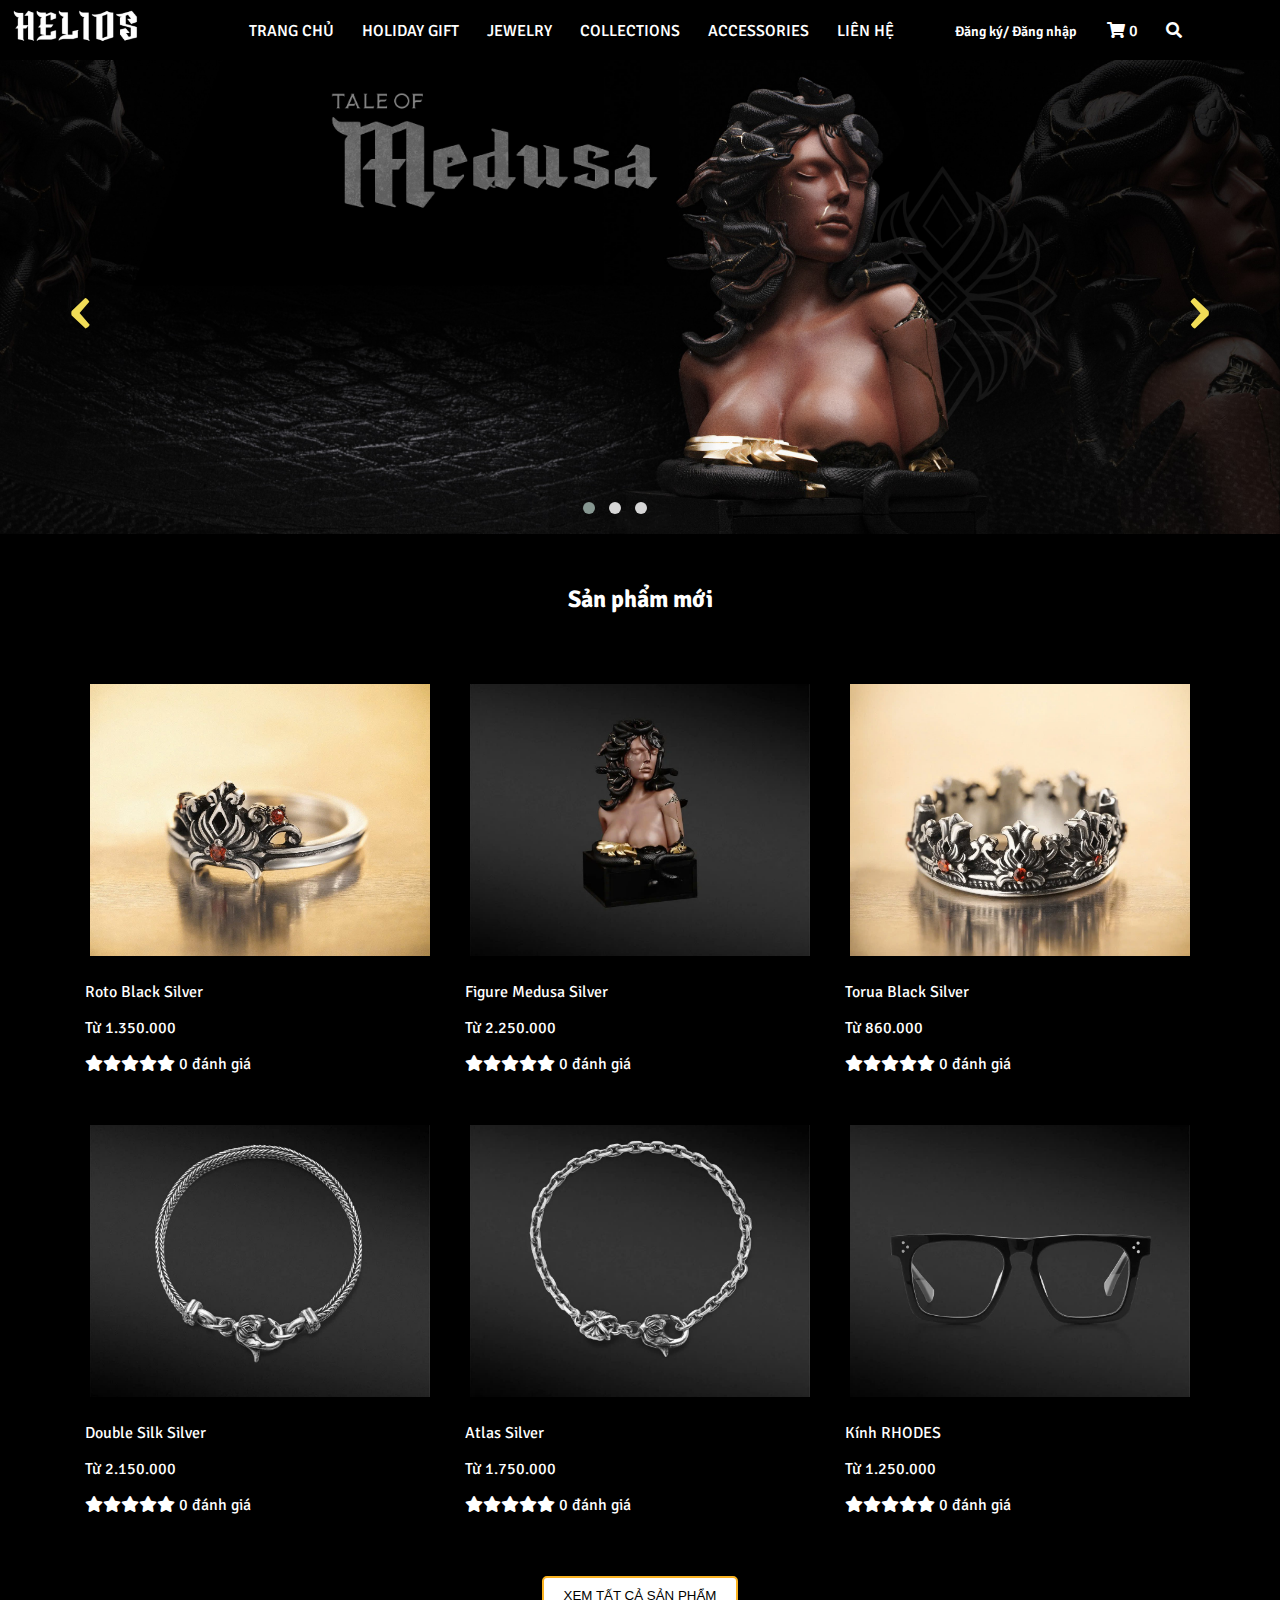
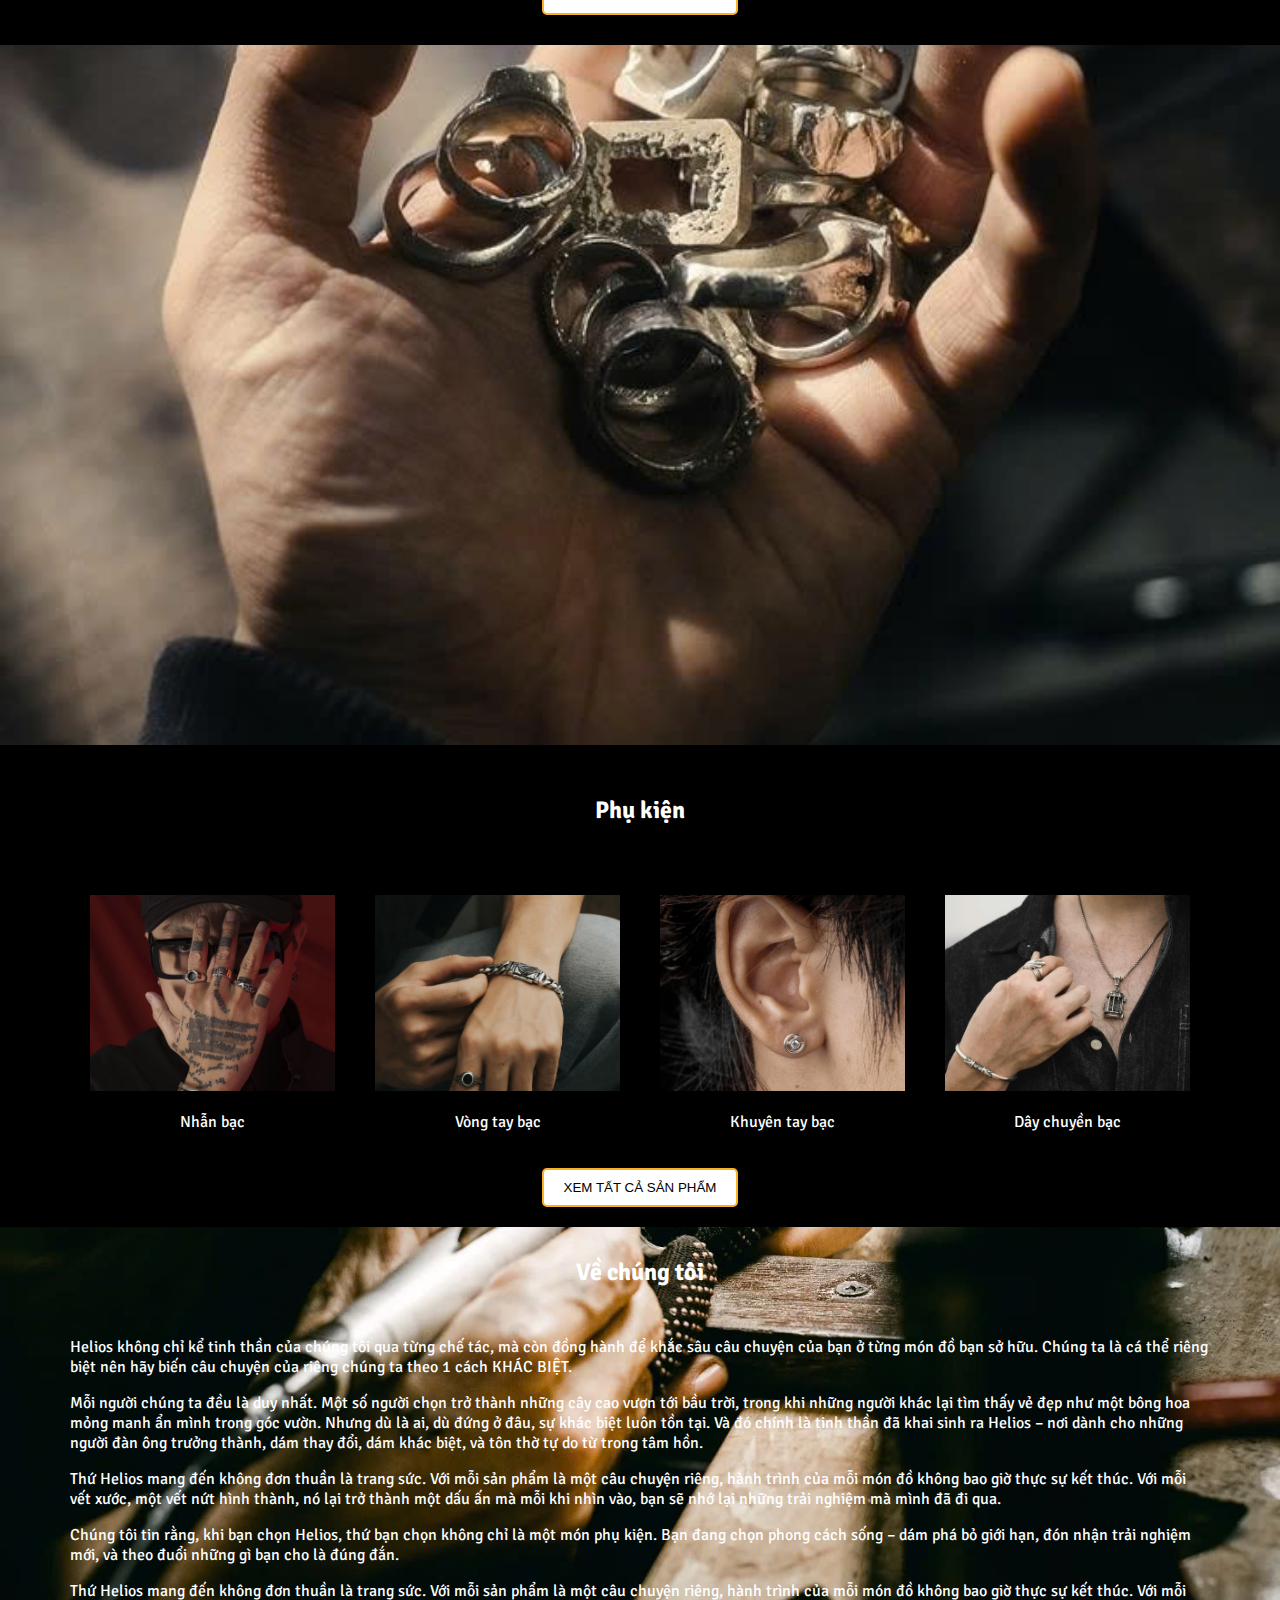
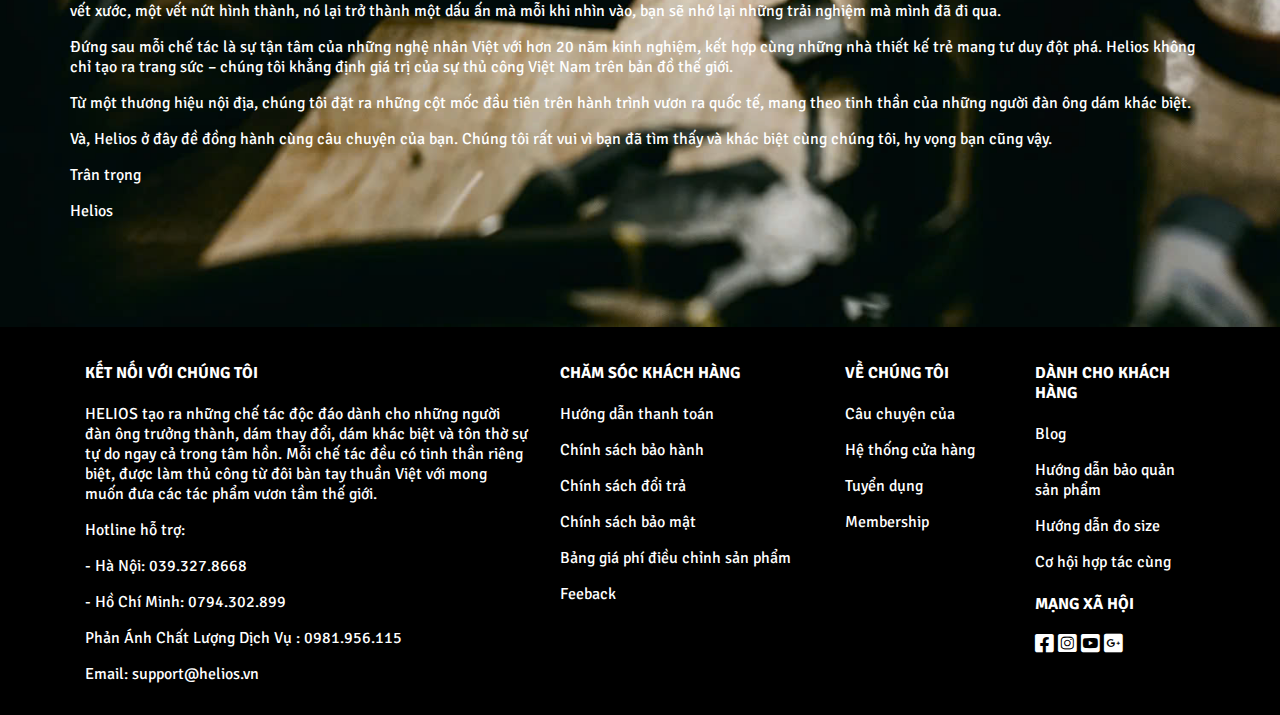
<file: index.html>
<!doctype html>
<html>
<head>
<meta charset="utf-8">
<title>Trang sức Helios</title>
<link rel="stylesheet" href="css/all.min.css">
<link rel="stylesheet" href="css/owl.carousel.css">
<link rel="stylesheet" href="css/owl.theme.default.css">
<link rel="stylesheet" href="css/thu-vien-css.css">
<link rel="stylesheet" href="css/style.css">
<link rel="icon" href="img/logo.png" type="img/x-icon">
</head>
<body>
<header>
  <div class="logo-container d-flex justify-between"><a href="index.html"><img src="img/logo.png" alt="Helios Logo" width="150"></a>
    <div class="container">
      <nav class="menu">
        <ul>
          <li><a href="index.html">TRANG CHỦ</a></li>
          <li class="dropdown"><a href="#">HOLIDAY GIFT</a>
            <ul class="dropdown-menu">
              <li><a href="#">QUÀ TẶNG CHO NAM</a></li>
              <li><a href="#">QUÀ TẶNG CHO NỮ</a></li>
              <li><a href="#">QUÀ SINH NHẬT</a></li>
              <li><a href="#">COUPLE</a></li>
            </ul>
          </li>
          <li class="dropdown"><a href="#">JEWELRY</a>
            <ul class="dropdown-menu">
              <li><a href="#">VÒNG TAY</a></li>
              <li><a href="#">NHẪN</a></li>
              <li><a href="#">DÂY CHUYỀN</a></li>
              <li><a href="#">KHUYÊN TAY</a></li>
            </ul>
          </li>
          <li><a href="#">COLLECTIONS</a></li>
          <li><a href="#">ACCESSORIES</a></li>
          <li><a href="lienhe.html">LIÊN HỆ</a></li>
          <li class="tai-khoan"><a href="#">Đăng ký/ Đăng nhập</a></li>
          <li><a href="#"><i class="fas fa-shopping-cart"></i> 0</a></li>
          <li><a href="#"><i class="fas fa-search"></i></a></li>
        </ul>
      </nav>
    </div>
  </div>
</header>
<!--Xong phần header-->
<div class="banner">
  <div class="owl-carousel owl-theme" id="slide">
    <div class="item"><img src="img/banner1.png" alt=""></div>
    <div class="item"><img src="img/banner2.png" alt=""></div>
    <div class="item"><img src="img/banner3.png" alt=""></div>
  </div>
</div>
<!--Xong phần banner-->
<main>
  <section id="new">
    <div class="container">
      <h2 class="text-center pt-30">Sản phẩm mới</h2>
      <div class="row">
        <div class="col-4">
          <div class="vien"><img src="img/sp1.jpg" alt="" class="img-100">
            <div class="icon"><a href="#"><i class="fas fa-heart"></i></a><a href="#"><i class="fas fa-search"></i></a><a href="#"><i class="fas fa-shopping-cart"></i></a></div>
          </div>
          <p>Roto Black Silver</p>
          <p>Từ 1.350.000</p>
          <p><i class="fas fa-star"></i><i class="fas fa-star"></i><i class="fas fa-star"></i><i class="fas fa-star"></i><i class="fas fa-star"></i> 0 đánh giá</p>
        </div>
        <div class="col-4">
          <div class="vien"><img src="img/sp2.jpg" alt="" class="img-100">
            <div class="icon"><a href="#"><i class="fas fa-heart"></i></a><a href="#"><i class="fas fa-search"></i></a><a href="#"><i class="fas fa-shopping-cart"></i></a></div>
          </div>
          <p>Figure Medusa Silver</p>
          <p>Từ 2.250.000</p>
          <p><i class="fas fa-star"></i><i class="fas fa-star"></i><i class="fas fa-star"></i><i class="fas fa-star"></i><i class="fas fa-star"></i> 0 đánh giá</p>
        </div>
        <div class="col-4">
          <div class="vien"><img src="img/sp3.jpg" alt="" class="img-100">
            <div class="icon"><a href="#"><i class="fas fa-heart"></i></a><a href="#"><i class="fas fa-search"></i></a><a href="#"><i class="fas fa-shopping-cart"></i></a></div>
          </div>
          <p>Torua Black Silver</p>
          <p>Từ 860.000</p>
          <p><i class="fas fa-star"></i><i class="fas fa-star"></i><i class="fas fa-star"></i><i class="fas fa-star"></i><i class="fas fa-star"></i> 0 đánh giá</p>
        </div>
        <div class="col-4">
          <div class="vien"><img src="img/sp4.jpg" alt="" class="img-100">
            <div class="icon"><a href="#"><i class="fas fa-heart"></i></a><a href="#"><i class="fas fa-search"></i></a><a href="#"><i class="fas fa-shopping-cart"></i></a></div>
          </div>
          <p>Double Silk Silver</p>
          <p>Từ 2.150.000</p>
          <p><i class="fas fa-star"></i><i class="fas fa-star"></i><i class="fas fa-star"></i><i class="fas fa-star"></i><i class="fas fa-star"></i> 0 đánh giá</p>
        </div>
        <div class="col-4">
          <div class="vien"><img src="img/sp5.jpg" alt="" class="img-100">
            <div class="icon"><a href="#"><i class="fas fa-heart"></i></a><a href="#"><i class="fas fa-search"></i></a><a href="#"><i class="fas fa-shopping-cart"></i></a></div>
          </div>
          <p>Atlas Silver</p>
          <p>Từ 1.750.000</p>
          <p><i class="fas fa-star"></i><i class="fas fa-star"></i><i class="fas fa-star"></i><i class="fas fa-star"></i><i class="fas fa-star"></i> 0 đánh giá</p>
        </div>
        <div class="col-4">
          <div class="vien"><img src="img/sp6.jpg" alt="" class="img-100">
            <div class="icon"><a href="#"><i class="fas fa-heart"></i></a><a href="#"><i class="fas fa-search"></i></a><a href="#"><i class="fas fa-shopping-cart"></i></a></div>
          </div>
          <p>Kính RHODES</p>
          <p>Từ 1.250.000</p>
          <p><i class="fas fa-star"></i><i class="fas fa-star"></i><i class="fas fa-star"></i><i class="fas fa-star"></i><i class="fas fa-star"></i> 0 đánh giá</p>
        </div>
      </div>
    </div>
  </section>
  <section class="text-center pt-30"><button class="btn-fill-primary">Xem tất cả sản phẩm</button></section>
  <section id="blogg" class="pt-30"></section>
<!--Xong phần sản phẩm mới-->
  
<section id="phu-kien">
    <div class="container">
      <h2 class="text-center pt-30">Phụ kiện</h2>
      <div class="row">
        <div class="col-3">
          <div class="vien"><img src="img/nhan.jpg" alt="" class="img-100">
            <p class="d-flex justify-center">Nhẫn bạc</p>
          </div>
        </div>
        <div class="col-3">
          <div class="vien"><img src="img/vongtay.jpg" alt="" class="img-100">
            <p class="d-flex justify-center">Vòng tay bạc</p>
          </div>
        </div>
        <div class="col-3">
          <div class="vien"><img src="img/khuyentay.jpg" alt="" class="img-100">
            <p class="d-flex justify-center">Khuyên tay bạc</p>
          </div>
        </div>
        <div class="col-3">
          <div class="vien"><img src="img/vongco.jpg" alt="" class="img-100">
            <p class="d-flex justify-center">Dây chuyền bạc</p>
          </div>
        </div>
      </div>
    </div>
  </section>
 <section class="text-center"><button class="btn-fill-primary">Xem tất cả sản phẩm</button></section>
  <!--Xong phần phụ kiện-->
  <section id="blog" class="">
    <div class="container">
      <h2 class="text-center pt-30" >Về chúng tôi</h2>
      <p dir="ltr"><span>Helios không chỉ kể tinh thần của chúng tôi qua từng chế tác, mà còn đồng hành để khắc sâu câu chuyện của bạn ở từng món đồ bạn sở hữu. Chúng ta là cá thể riêng biệt nên hãy biến câu chuyện của riêng chúng ta theo 1 cách KHÁC BIỆT.</span></p>
      <p dir="ltr"><span>Mỗi người chúng ta đều là duy nhất. Một số người chọn trở thành những cây cao vươn tới bầu trời, trong khi những người khác lại tìm thấy vẻ đẹp như một bông hoa mỏng manh ẩn mình trong góc vườn. Nhưng dù là ai, dù đứng ở đâu, sự khác biệt luôn tồn tại. Và đó chính là tinh thần đã khai sinh ra Helios – nơi dành cho những người đàn ông trưởng thành, dám thay đổi, dám khác biệt, và tôn thờ tự do từ trong tâm hồn.</span></p>
      <p dir="ltr"><span>Thứ Helios mang đến không đơn thuần là trang sức. Với mỗi sản phẩm là một câu chuyện riêng, hành trình của mỗi món đồ không bao giờ thực sự kết thúc. Với mỗi vết xước, một vết nứt hình thành, nó lại trở thành một dấu ấn mà mỗi khi nhìn vào, bạn sẽ nhớ lại những trải nghiệm mà mình đã đi qua.</span></p>
      <p dir="ltr"><span>Chúng tôi tin rằng, khi bạn chọn Helios, thứ bạn chọn không chỉ là một món phụ kiện. Bạn đang chọn phong cách sống – dám phá bỏ giới hạn, đón nhận trải nghiệm mới, và theo đuổi những gì bạn cho là đúng đắn.</span></p>
      <p dir="ltr"><span>Thứ Helios mang đến không đơn thuần là trang sức. Với mỗi sản phẩm là một câu chuyện riêng, hành trình của mỗi món đồ không bao giờ thực sự kết thúc. Với mỗi vết xước, một vết nứt hình thành, nó lại trở thành một dấu ấn mà mỗi khi nhìn vào, bạn sẽ nhớ lại những trải nghiệm mà mình đã đi qua.</span></p>
      <p dir="ltr"><span>Đứng sau mỗi chế tác là sự tận tâm của những nghệ nhân Việt với hơn 20 năm kinh nghiệm, kết hợp cùng những nhà thiết kế trẻ mang tư duy đột phá. Helios không chỉ tạo ra trang sức – chúng tôi khẳng định giá trị của sự thủ công Việt Nam trên bản đồ thế giới.</span></p>
      <p dir="ltr"><span>Từ một thương hiệu nội địa, chúng tôi đặt ra những cột mốc đầu tiên trên hành trình vươn ra quốc tế, mang theo tinh thần của những người đàn ông dám khác biệt.</span></p>
      <p dir="ltr"><span>Và, Helios ở đây đề đồng hành cùng câu chuyện của bạn. Chúng tôi rất vui vì bạn đã tìm thấy và khác biệt cùng chúng tôi, hy vọng bạn cũng vậy.</span></p>
      <p dir="ltr"><span>Trân trọng</span></p>
      <p dir="ltr"><span>Helios</span></p>
    </div>
  </section>
  <!--Xong phần blog--> 
</main>
<footer>
  <div class="container">
    <div class="row">
      <div class="col-5">
        <h4><a href="index.html">KẾT NỐI VỚI CHÚNG TÔI</a></h4>
        <p>HELIOS tạo ra những chế tác độc đáo dành cho những người đàn ông trưởng thành, dám thay đổi, dám khác biệt và tôn thờ sự tự do ngay cả trong tâm hồn. Mỗi chế tác đều có tinh thần riêng biệt, được làm thủ công từ đôi bàn tay thuần Việt với mong muốn đưa các tác phẩm vươn tầm thế giới.</p>
        <p>Hotline hỗ trợ:</p>
        <p>- Hà Nội: 039.327.8668</p>
        <p>- Hồ Chí Minh: 0794.302.899</p>
        <p>Phản Ánh Chất Lượng Dịch Vụ : 0981.956.115</p>
        <p>Email: support@helios.vn</p>
      </div>
      <div class="col-3">
        <h4><a>CHĂM SÓC KHÁCH HÀNG</a></h4>
        <p>Hướng dẫn thanh toán</p>
        <p>Chính sách bảo hành</p>
        <p>Chính sách đổi trả</p>
        <p>Chính sách bảo mật</p>
        <p>Bảng giá phí điều chỉnh sản phẩm</p>
        <p>Feeback</p>
      </div>
      <div class="col-2">
        <h4>VỀ CHÚNG TÔI</h4>
        <p>Câu chuyện của</p>
        <p>Hệ thống cửa hàng</p>
        <p>Tuyển dụng</p>
        <p>Membership</p>
      </div>
      <div class="col-2">
        <h4>DÀNH CHO KHÁCH HÀNG</h4>
        <p>Blog</p>
        <p>Hướng dẫn bảo quản sản phẩm</p>
        <p>Hướng dẫn đo size</p>
        <p>Cơ hội hợp tác cùng</p>
        <h4>MẠNG XÃ HỘI</h4>
        <a href="#"><i class="fab fa-facebook-square fa-lg"></i></a> <a href="#"><i class="fab fa-instagram-square fa-lg"></i></a> <a href="#"><i class="fab fa-youtube-square fa-lg"></i></a> <a href="#"><i class="fab fa-google-plus-square fa-lg"></i></a> </div>
    </div>
  </div>
</footer>
<!--Xong phần footer--> 
<script src="js/jquery-3.6.0.min.js"></script> 
<script src="js/owl.carousel.js"></script> 
<script src="js/control.js"></script>
</body>
</html>
</file>
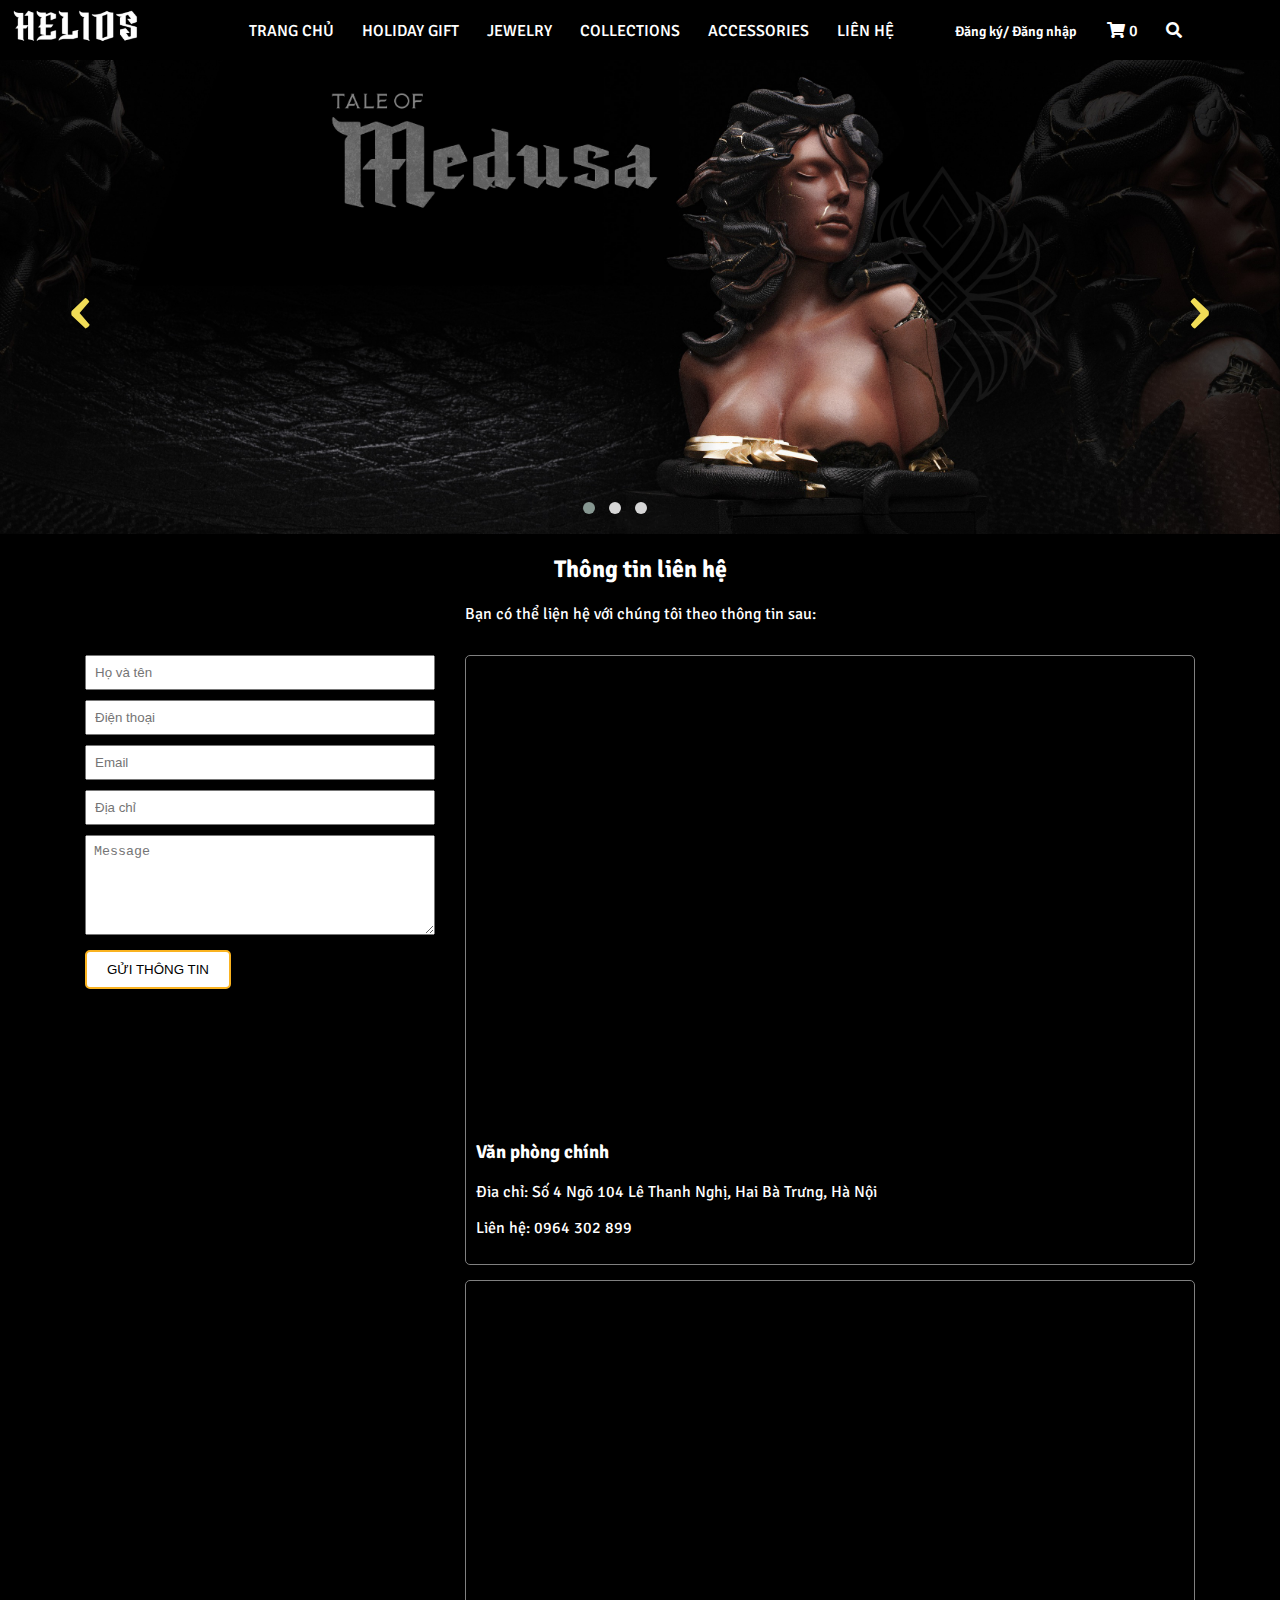
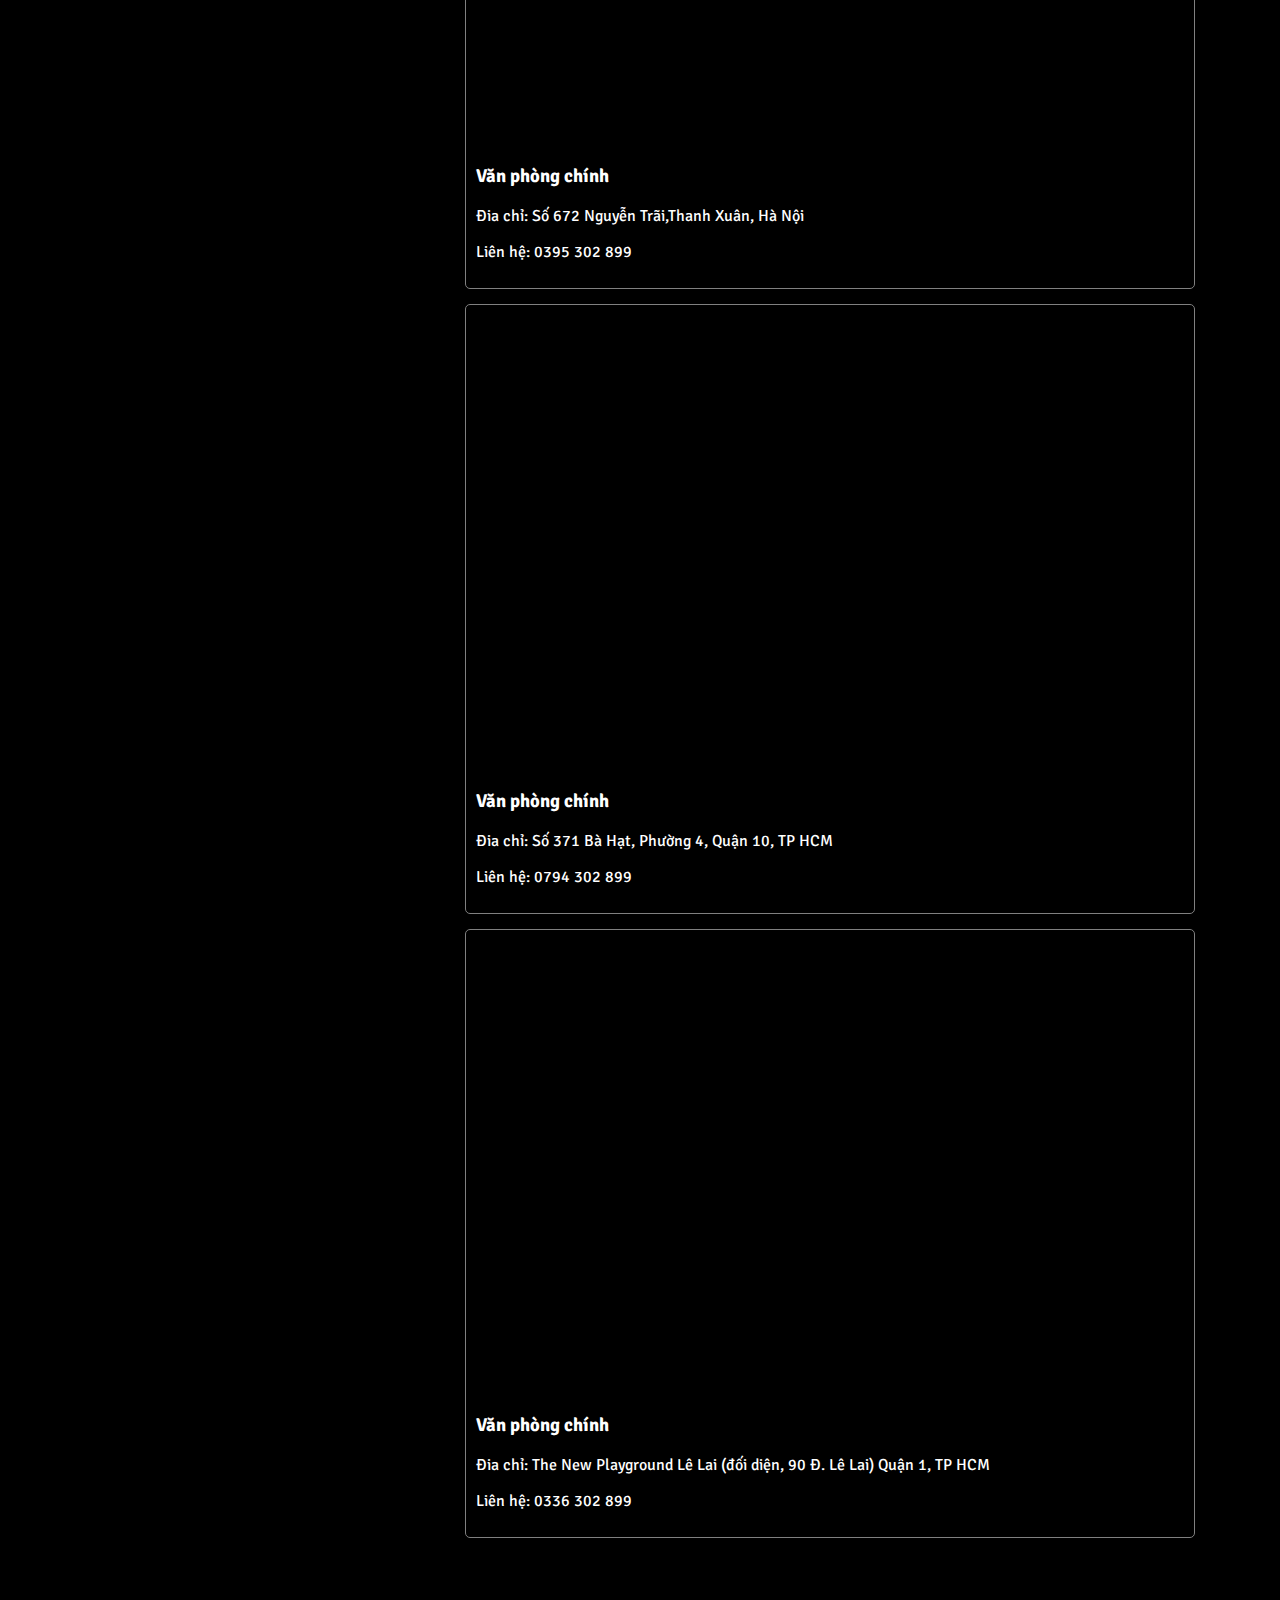
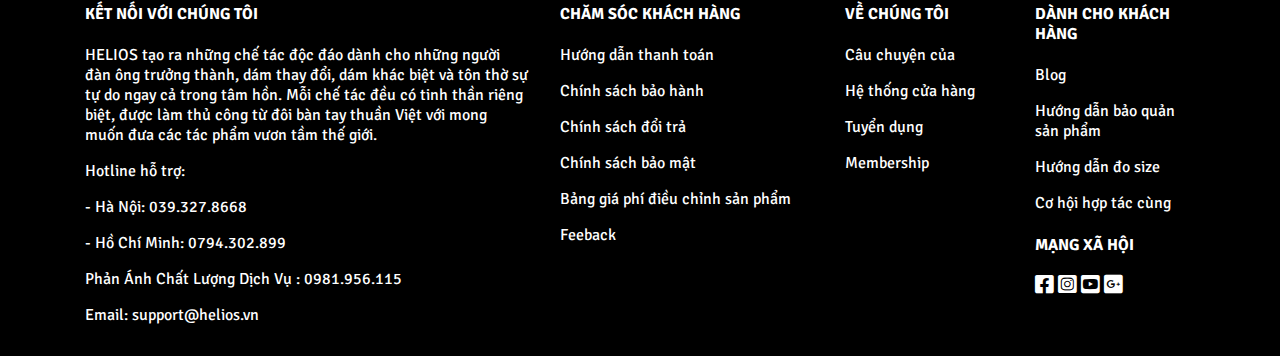
<file: lienhe.html>
<!doctype html>
<html>
<head>
<meta charset="utf-8">
<title>Trang sức liên hệ</title>
<link rel="stylesheet" href="css/all.min.css">
<link rel="stylesheet" href="css/owl.carousel.css">
<link rel="stylesheet" href="css/owl.theme.default.css">
<link rel="stylesheet" href="css/thu-vien-css.css">
<link rel="stylesheet" href="css/style.css">
<link rel="icon" href="img/logo.png" type="img/x-icon">
</head>
<body>
<header>
  <div class="logo-container d-flex justify-between"><a href="index.html"><img src="img/logo.png" alt="Helios Logo" width="150"></a>
    <div class="container">
      <nav class="menu">
        <ul>
          <li><a href="index.html">TRANG CHỦ</a></li>
          <li class="dropdown"><a href="#">HOLIDAY GIFT</a>
            <ul class="dropdown-menu">
              <li><a href="#">QUÀ TẶNG CHO NAM</a></li>
              <li><a href="#">QUÀ TẶNG CHO NỮ</a></li>
              <li><a href="#">QUÀ SINH NHẬT</a></li>
              <li><a href="#">COUPLE</a></li>
            </ul>
          </li>
          <li class="dropdown"><a href="#">JEWELRY</a>
            <ul class="dropdown-menu">
              <li><a href="#">VÒNG TAY</a></li>
              <li><a href="#">NHẪN</a></li>
              <li><a href="#">DÂY CHUYỀN</a></li>
              <li><a href="#">KHUYÊN TAY</a></li>
            </ul>
          </li>
          <li><a href="#">COLLECTIONS</a></li>
          <li><a href="#">ACCESSORIES</a></li>
          <li><a href="lienhe.html">LIÊN HỆ</a></li>
          <li class="tai-khoan"><a href="#">Đăng ký/ Đăng nhập</a></li>
          <li><a href="#"><i class="fas fa-shopping-cart"></i> 0</a></li>
          <li><a href="#"><i class="fas fa-search"></i></a></li>
        </ul>
      </nav>
    </div>
  </div>
</header>
<!--Xong phần header-->
<div class="banner">
  <div class="owl-carousel owl-theme" id="slide">
    <div class="item"><img src="img/banner1.png" alt=""></div>
    <div class="item"><img src="img/banner2.png" alt=""></div>
    <div class="item"><img src="img/banner3.png" alt=""></div>
  </div>
</div>
<!--Xong phần banner-->
<main>
  <div class="container">
    <h2 class="text-center">Thông tin liên hệ</h2>
    <p class="text-center">Bạn có thể liện hệ với chúng tôi theo thông tin sau:</p>
    <div class="row">
      <div class="col-4">
        <form action="#">
          <input type="text" placeholder="Họ và tên" class="form-control">
          <input type="text" placeholder="Điện thoại" class="form-control">
          <input type="text" placeholder="Email" class="form-control">
          <input type="text" placeholder="Địa chỉ" class="form-control">
          <textarea name="message" class="form-control" placeholder="Message" style="height: 100px"></textarea>
          <button class="btn-fill-primary">Gửi thông tin</button>
        </form>
      </div>
      <div class="col-8">
        <div class="vien-xam">
         <iframe src="https://www.google.com/maps/embed?pb=!1m14!1m8!1m3!1d59596.01085156295!2d105.845777!3d21.002629!3m2!1i1024!2i768!4f13.1!3m3!1m2!1s0x3135ac76bae0f995%3A0x20f3d8958ff11c6f!2zSGVsaW9zIC0gUGjhu6Uga2nhu4duIHRo4budaSB0cmFuZyAtIFbDsm5nIHRheSBuYW0sIGTDonkgY2h1eeG7gW4sIGtodXnDqm4gdGFpIG5hbSwgbmjhuqtuIHRo4budaSB0cmFuZw!5e0!3m2!1svi!2sus!4v1740112985013!5m2!1svi!2sus" width="600" height="450" style="border:0;" allowfullscreen="" loading="lazy" referrerpolicy="no-referrer-when-downgrade"></iframe>
          <h3>Văn phòng chính</h3>
          <p>Đia chỉ: Số 4 Ngõ 104 Lê Thanh Nghị, Hai Bà Trưng, Hà Nội</p>
          <p>Liên hệ: 0964 302 899</p>
        </div>
        <div class="vien-xam">
          <iframe src="https://www.google.com/maps/embed?pb=!1m14!1m8!1m3!1d14900.384956446736!2d105.79894100000001!3d20.988779!3m2!1i1024!2i768!4f13.1!3m3!1m2!1s0x3135acc75a00ad91%3A0xd104f08a5567426c!2zNjcyIMSQLiBOZ3V54buFbiBUcsOjaSwgVGhhbmggWHXDom4gQuG6r2MsIFRoYW5oIFh1w6JuLCBIw6AgTuG7mWkgMTAwMDAwLCBWaWV0bmFt!5e0!3m2!1sen!2sus!4v1740113078289!5m2!1sen!2sus" width="600" height="450" style="border:0;" allowfullscreen="" loading="lazy" referrerpolicy="no-referrer-when-downgrade"></iframe>
          <h3>Văn phòng chính</h3>
          <p>Đia chỉ: Số 672 Nguyễn Trãi,Thanh Xuân, Hà Nội</p>
          <p>Liên hệ: 0395 302 899</p>
        </div>
        <div class="vien-xam">
         <iframe src="https://www.google.com/maps/embed?pb=!1m14!1m8!1m3!1d7839.183745141028!2d106.668929!3d10.765904!3m2!1i1024!2i768!4f13.1!3m3!1m2!1s0x31752fe02d070765%3A0x31aec7473085d831!2zSGVsaW9zIFPDoGkgR8Oybg!5e0!3m2!1svi!2sus!4v1740113143083!5m2!1svi!2sus" width="600" height="450" style="border:0;" allowfullscreen="" loading="lazy" referrerpolicy="no-referrer-when-downgrade"></iframe>
          <h3>Văn phòng chính</h3>
          <p>Đia chỉ: Số 371 Bà Hạt, Phường 4, Quận 10, TP HCM</p>
          <p>Liên hệ: 0794 302 899</p>
        </div>
        <div class="vien-xam">
          <iframe src="https://www.google.com/maps/embed?pb=!1m14!1m8!1m3!1d7839.08624884092!2d106.693453!3d10.769651!3m2!1i1024!2i768!4f13.1!3m3!1m2!1s0x31752fe292b00967%3A0x2ec9706eba24fd90!2sHelios%20The%20New%20PlayGround%20L%C3%AA%20Lai!5e0!3m2!1svi!2sus!4v1740113193548!5m2!1svi!2sus" width="600" height="450" style="border:0;" allowfullscreen="" loading="lazy" referrerpolicy="no-referrer-when-downgrade"></iframe>
          <h3>Văn phòng chính</h3>
          <p>Đia chỉ: The New Playground Lê Lai (đối diện, 90 Đ. Lê Lai) Quận 1, TP HCM</p>
          <p>Liên hệ: 0336 302 899</p>
        </div>
      </div>
    </div>
  </div>
</main>
<footer>
  <div class="container">
    <div class="row">
      <div class="col-5">
        <h4><a href="index.html">KẾT NỐI VỚI CHÚNG TÔI</a></h4>
        <p>HELIOS tạo ra những chế tác độc đáo dành cho những người đàn ông trưởng thành, dám thay đổi, dám khác biệt và tôn thờ sự tự do ngay cả trong tâm hồn. Mỗi chế tác đều có tinh thần riêng biệt, được làm thủ công từ đôi bàn tay thuần Việt với mong muốn đưa các tác phẩm vươn tầm thế giới.</p>
        <p>Hotline hỗ trợ:</p>
        <p>- Hà Nội: 039.327.8668</p>
        <p>- Hồ Chí Minh: 0794.302.899</p>
        <p>Phản Ánh Chất Lượng Dịch Vụ : 0981.956.115</p>
        <p>Email: support@helios.vn</p>
      </div>
      <div class="col-3">
        <h4><a>CHĂM SÓC KHÁCH HÀNG</a></h4>
        <p>Hướng dẫn thanh toán</p>
        <p>Chính sách bảo hành</p>
        <p>Chính sách đổi trả</p>
        <p>Chính sách bảo mật</p>
        <p>Bảng giá phí điều chỉnh sản phẩm</p>
        <p>Feeback</p>
      </div>
      <div class="col-2">
        <h4>VỀ CHÚNG TÔI</h4>
        <p>Câu chuyện của</p>
        <p>Hệ thống cửa hàng</p>
        <p>Tuyển dụng</p>
        <p>Membership</p>
      </div>
      <div class="col-2">
        <h4>DÀNH CHO KHÁCH HÀNG</h4>
        <p>Blog</p>
        <p>Hướng dẫn bảo quản sản phẩm</p>
        <p>Hướng dẫn đo size</p>
        <p>Cơ hội hợp tác cùng</p>
        <h4>MẠNG XÃ HỘI</h4>
        <a href="#"><i class="fab fa-facebook-square fa-lg"></i></a> <a href="#"><i class="fab fa-instagram-square fa-lg"></i></a> <a href="#"><i class="fab fa-youtube-square fa-lg"></i></a> <a href="#"><i class="fab fa-google-plus-square fa-lg"></i></a> </div>
    </div>
  </div>
</footer>
<!--Xong phần footer--> 
<script src="js/jquery-3.6.0.min.js"></script> 
<script src="js/owl.carousel.js"></script> 
<script src="js/control.js"></script>
</body>
</html>
</file>
<file: css/thu-vien-css.css>
@charset "utf-8";
/* CSS Document */
@import url('https://fonts.googleapis.com/css2?family=Signika&display=swap');
*{ box-sizing: border-box}
body{
  font-family: 'Signika', sans-serif;font-size: 16px;color: white;margin: 0;background-color: black
}
.container{ width: 1140px; margin: auto}
.img-100{ width: 100%; height: auto}
.img-circle{ border-radius: 50%}
.row{ display: flex; flex-wrap: wrap}
.col-1 {width: 8.33%;}
.col-2 {width: 16.66%;}
.col-3 {width: 25%;}
.col-4 {width: 33.33%;}
.col-5 {width: 41.66%;}
.col-6 {width: 50%;}
.col-7 {width: 58.33%;}
.col-8 {width: 66.66%;}
.col-9 {width: 75%;}
.col-10 {width: 83.33%;}
.col-11 {width: 91.66%;}
.col-12 {width: 100%;}
[class*="col-"] {
  padding: 15px;
  /*border: 1px solid red;*/
}
.py-50{ padding: 50px}
.p-0{ padding: 0} .p-3{padding: 15px}
.mt-0{ margin-top: 0}.my-10{margin: 10px 0} .mb-10{margin-bottom: 10px}
.my-30{ margin-top: 30px; margin-bottom: 30px}
.mx-auto { margin-left: auto; margin-right: auto}
.text-right{ text-align: right}
.text-center { text-align: center}
.text-left {text-align: left}
.d-flex{ display: flex}
.d-block{ display:block}
.d-none{ display: none}
.justify-center{ justify-content: center}
.justify-between{ justify-content: space-between}
.justify-around{ justify-content: space-around}
.flex-row-reverse{flex-direction: row-reverse}
.align-item-center{align-items: center}
.text-white{ color: #fff}
.btn-fill-primary
{
    background-color:white;
    padding: 10px 20px;
    color: black;
    border-radius: 5px;
    cursor: pointer;
    text-transform: uppercase;
     border: 2px solid rgb(250, 179, 32);
    transition: all .5s
}
.btn-fill-primary:hover{
     background-color: black;
    color: white
}
.btn-outline-primary
{
    border: 2px solid #F87503;
    background: none;
    padding: 10px 20px;
    color: #fff;
    border-radius: 5px;
    cursor: pointer;
    text-transform: uppercase;
     transition: all .5s
}
.btn-outline-primary:hover{
     background-color:#F87503;
    color: #333
}
.pt-30{padding: 30px}
</file>
<file: css/style.css>
@charset "utf-8";
/* CSS Document */
.logo-container{width: 100%;height: 100%;object-fit: contain;display: flex;align-items: center;margin-bottom: 5px;padding: 5px 0}
.menu {display: flex;gap: 20px;list-style: none;justify-content: center;padding-bottom: 18px;padding-top: 16px}
.menu ul {padding: 0;margin: 0;list-style: none;}
.menu li {position: relative;display: inline-block;}
.menu a {text-decoration: none;font-size: 16px;color: white;font-weight: 500;padding: 10px 12px;transition: color 0.3s ease;}
.menu a:hover {color: rgb(250, 179, 32);}
.dropdown-menu {display: none;position: absolute;background: #000000;box-shadow: 0px 4px 8px rgba(0, 0, 0, 0.1);min-width: 180px;top: 100%;left: 0;z-index: 1000;}
.dropdown-menu li {width: 100%;}
.dropdown-menu a {display: block;padding: 10px;font-size: 14px;color: white;transition: background 0.3s ease, color 0.3s ease;}
.dropdown-menu a:hover {background: rgb(250, 179, 32);color: black;}
.dropdown:hover .dropdown-menu {display: block;}
.tai-khoan {display: flex;gap: 10px;margin-left: 30px;}
.tai-khoan a {text-decoration: none;font-size: 14px;color: white;font-weight: 600;transition: color 0.3s ease;padding: 10px 15px}
header {width: 100%;height: 60px;background-color: #000000}
/*phan slide*/
#slide .owl-dots{ position:absolute; bottom: 10px; left:45%;}
#slide .owl-dots .owl-dot span {
      width: 12px;
      height: 12px; 	
}

#slide .owl-nav { position:absolute; left:0px; top:40%; width:100%; }
#slide .owl-nav [class*='owl-'] {
	font-size:70px; /*background:rgba(255,255,255,.5);border:1px solid #fff; */ color:#F1DD57
}

#slide .owl-nav .owl-next{ position:absolute; right:5%;}
#slide .owl-nav .owl-prev{ position:absolute; left:5%;}
#slide .owl-nav [class*='owl-']:hover {
      background:none;border: none;
      color:white;
      text-decoration: none; }
main {width: 100%;min-height: 500px}
.vien {width: 100%;min-height: 200px;border: 1px;padding: 5px;position: relative;overflow: hidden}
.icon {position: absolute;width: 80%;height: 45px;display: flex;justify-content: space-around;left: 10%;top: -20%;transition: all 1s}
.icon a {height: 45px;width: 45px;background-color: rgb(250, 179, 32);color: black;border-radius: 50%;display: flex;align-items: center;justify-content: center;text-decoration: none}
.icon a:hover {background-color: black;color: rgb(250, 179, 32)}
.vien:hover .icon {top: 60%}
#phu-kien a{text-decoration: none;color: white;cursor: pointer}
#phu-kien a:hover {color: #519FFF}
#blog {
  width: 100%;
  min-height: 700px;
  background-image: url("../img/Blog.jpg");
  background-repeat: no-repeat;
  background-size: cover;
  background-position: center bottom
}
#blogg {
  width: 100%;
  min-height: 700px;
  background-image: url( "../img/1.jpg");
  background-repeat: no-repeat;
  background-size: cover;
  background-position: center bottom
}
footer{
	width: 100%;min-height: 200px;
}
footer a{
	text-decoration: none;color: white;
}
footer a:hover{
	color: darkred
}.bg-blue{
	min-height: 200px;background-color: #3AAAFF;text-align: center
}
footer ul{
	margin: 0;padding: 0;list-style: none;display: flex;flex-direction: column
}
footer ul li a{
	display: block;padding: 10px; color: white
}
.form-control{
	padding: 8px;width: 100%; margin-bottom: 10px
}
.nut{
	padding: 10px 20px;background-color: #226BEC; color: white;border: 1px solid #226BEC; border-radius: 6px; cursor: pointer
}
.nut:hover{
	background-color: #0C0A9C
}
.vien-xam{
	width: 100%; border: 1px solid gray;min-height: 400px; border-radius: 5px;padding: 10px;margin-bottom: 15px
}
</file>
